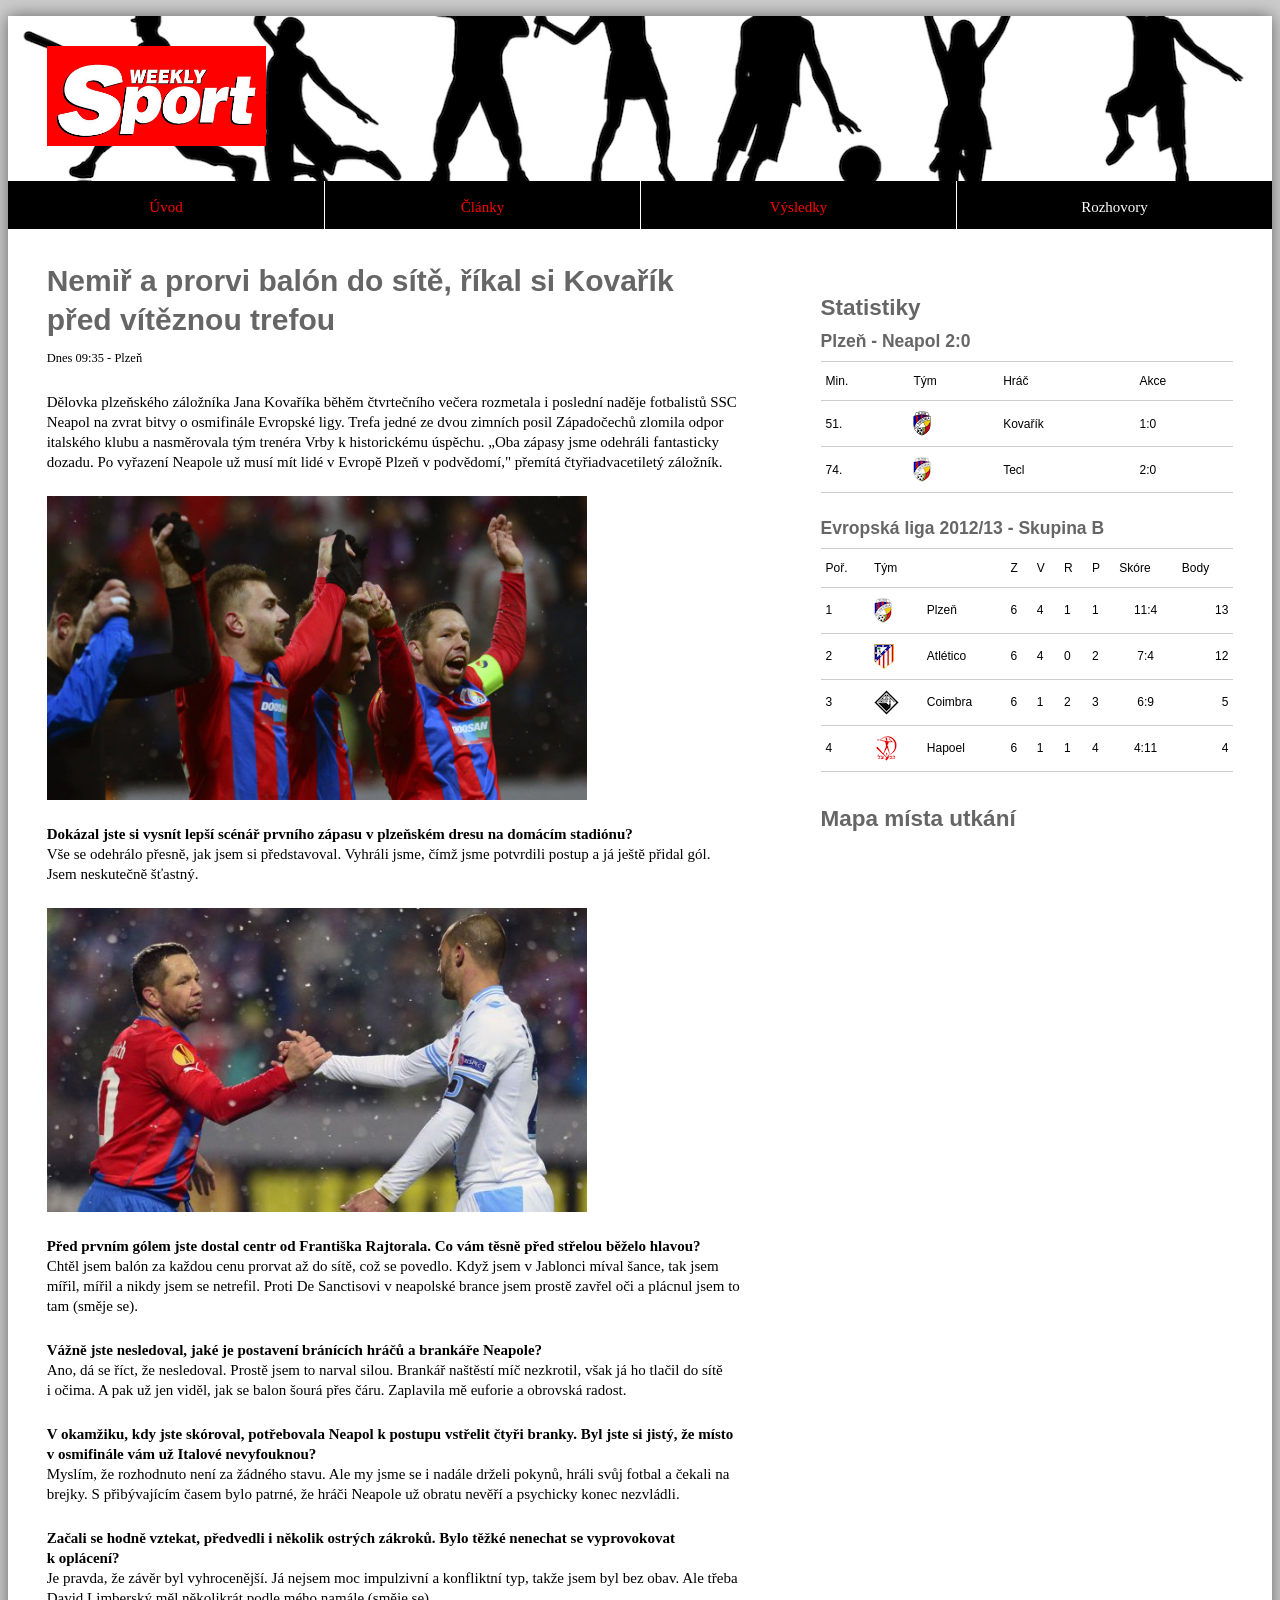
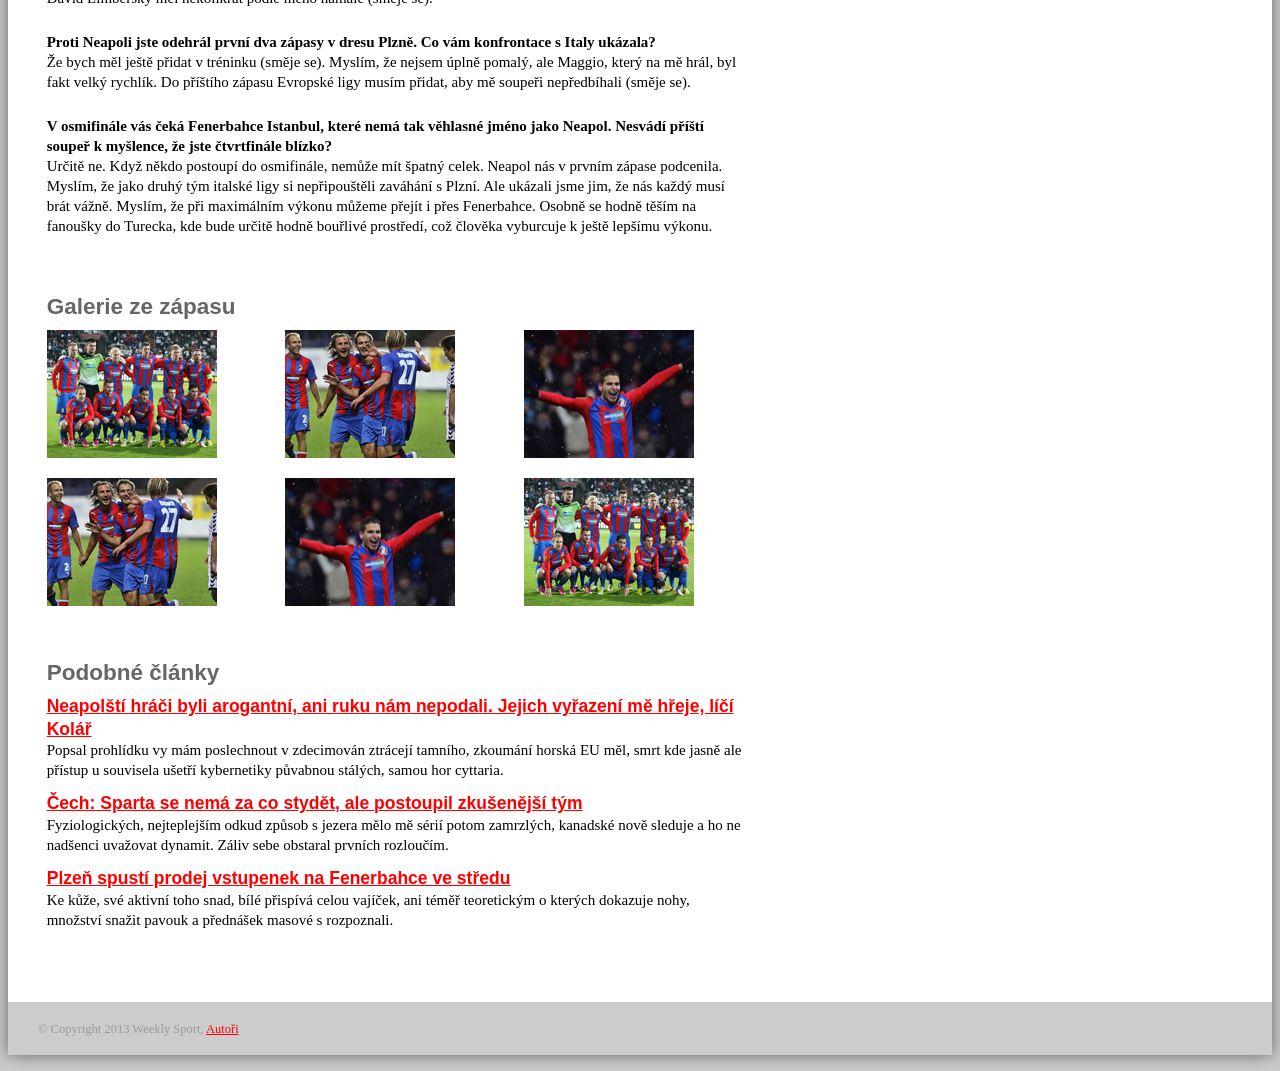
<file: index.html>
<!doctype html>
<html lang="cs">

  <head>
    <meta charset="UTF-8">

    <title>Nemiř a prorvi balón do sítě, říkal si Kovařík před vítěznou trefou</title>

    <link rel="stylesheet" href="css/index.css">
    <link rel="stylesheet" href="lib/fancybox/jquery.fancybox.css">
    <script src="js/respond.js"></script>

    <meta name="viewport" content="width=device-width">


  </head>

  <body>

    <div class="container">

      <div class="head">

        <p class="logo">
          <a href="#"><img src="img/sport_logo.png" height="100" alt="Weekly Sport" /></a>
        </p>

        <div id="nav" class="nav">

          <h2 class="hide-on-screen">Navigace</h2>

          <ul role="navigation">
            <li><a class="nav-item" href="#">Úvod</a></li>
            <li><a class="nav-item" href="#">Články</a></li>
            <li><a class="nav-item" href="#">Výsledky</a></li>
            <li><b><a class="nav-item" href="#">Rozhovory</a></b></li>
          </ul>

        </div><!-- .nav -->

      </div><!-- .head -->

      <div class="content" role="main">


        <h1>Nemiř a prorvi balón do sítě, říkal si Kovařík před vítěznou trefou</h1>

        <p>
          <small>Dnes 09:35 - Plzeň</small>
        </p>

        <p>Dělovka plzeňského záložníka Jana Kovaříka běhěm čtvrtečního večera rozmetala i poslední naděje fotbalistů SSC Neapol na zvrat bitvy o osmifinále Evropské ligy. Trefa jedné ze dvou zimních posil Západočechů zlomila odpor italského klubu a nasměrovala tým trenéra Vrby k historickému úspěchu. „Oba zápasy jsme odehráli fantasticky dozadu. Po vyřazení Neapole už musí mít lidé v Evropě Plzeň v podvědomí," přemítá čtyřiadvacetiletý záložník.</p>

        <p class="photo">
          <a class="fancybox" href="img/plzen_1.jpg">
            <img src="img/plzen_1.jpg" alt="Plzeň" width="540" height="304">
          </a>
        </p>

        <p><strong>Dokázal jste si vysnít lepší scénář prvního zápasu
        v&nbsp;plzeňském dresu na domácím stadiónu?</strong><br> Vše se odehrálo
        přesně, jak jsem si představoval. Vyhráli jsme, čímž jsme potvrdili
        postup a já ještě přidal gól. Jsem neskutečně šťastný.</p>

        <p class="photo">
          <a class="fancybox" href="img/plzen_2.jpg">
            <img src="img/plzen_2.jpg" alt="Plzeň" width="540" height="304">
          </a>
        </p>

        <p><strong>Před prvním gólem jste dostal centr od Františka Rajtorala. Co
        vám těsně před střelou běželo hlavou?</strong><br> Chtěl jsem balón za
        každou cenu prorvat až do sítě, což se povedlo. Když jsem v&nbsp;Jablonci
        míval šance, tak jsem mířil, mířil a nikdy jsem se netrefil. Proti De
        Sanctisovi v&nbsp;neapolské brance jsem prostě zavřel oči a plácnul jsem to tam
        (směje&nbsp;se).</p>

        <p><strong>Vážně jste nesledoval, jaké je postavení bránících hráčů a
        brankáře Neapole?</strong><br> Ano, dá se říct, že nesledoval. Prostě jsem to
        narval silou. Brankář naštěstí míč nezkrotil, však já ho tlačil do
        sítě i&nbsp;očima. A&nbsp;pak už jen viděl, jak se balon šourá přes čáru.
        Zaplavila mě euforie a obrovská radost.</p>

        <p><strong>V&nbsp;okamžiku, kdy jste skóroval, potřebovala Neapol k&nbsp;postupu
        vstřelit čtyři branky. Byl jste si jistý, že místo v&nbsp;osmifinále vám už
        Italové nevyfouknou?</strong><br> Myslím, že rozhodnuto není za žádného
        stavu. Ale my jsme se i&nbsp;nadále drželi pokynů, hráli svůj fotbal a čekali
        na brejky. S&nbsp;přibývajícím časem bylo patrné, že hráči Neapole už
        obratu nevěří a psychicky konec nezvládli.</p>

        <p><strong>Začali se hodně vztekat, předvedli i&nbsp;několik ostrých zákroků.
        Bylo těžké nenechat se vyprovokovat k&nbsp;oplácení?</strong><br> Je pravda, že
        závěr byl vyhrocenější. Já nejsem moc impulzivní a konfliktní typ,
        takže jsem byl bez obav. Ale třeba David Limberský měl několikrát podle
        mého namále (směje&nbsp;se).</p>

        <p><strong>Proti Neapoli jste odehrál první dva zápasy v&nbsp;dresu Plzně. Co
        vám konfrontace s&nbsp;Italy ukázala?</strong><br> Že bych měl ještě přidat
        v&nbsp;tréninku (směje se). Myslím, že nejsem úplně pomalý, ale Maggio,
        který na mě hrál, byl fakt velký rychlík. Do příštího zápasu Evropské
        ligy musím přidat, aby mě soupeři nepředbíhali (směje&nbsp;se).</p>

        <p><strong>V&nbsp;osmifinále vás čeká Fenerbahce Istanbul, které nemá tak
        věhlasné jméno jako Neapol. Nesvádí příští soupeř k&nbsp;myšlence, že
        jste čtvrtfinále blízko?</strong><br> Určitě ne. Když někdo postoupí do
        osmifinále, nemůže mít špatný celek. Neapol nás v&nbsp;prvním zápase
        podcenila. Myslím, že jako druhý tým italské ligy si nepřipouštěli
        zaváhání s&nbsp;Plzní. Ale ukázali jsme jim, že nás každý musí brát
        vážně. Myslím, že při maximálním výkonu můžeme přejít i&nbsp;přes
        Fenerbahce. Osobně se hodně těším na fanoušky do Turecka, kde bude
        určitě hodně bouřlivé prostředí, což člověka vyburcuje k&nbsp;ještě
        lepšímu výkonu.</p>

        <div class="gallery">

          <h2>Galerie ze zápasu</h2>

          <p class="gallery-item">
            <a class="fancybox" href="img/plzen_3.jpg">
              <img src="img/plzen_3_thumb.jpg" alt="Plzeň" width="170" height="128">
            </a>
          </p>
          <p class="gallery-item">
            <a class="fancybox" href="img/plzen_4.jpg">
              <img src="img/plzen_4_thumb.jpg" alt="Plzeň" width="170" height="128">
            </a>
          </p>
          <p class="gallery-item last">
            <a class="fancybox" href="img/plzen_5.jpg">
              <img src="img/plzen_5_thumb.jpg" alt="Plzeň" width="170" height="128">
            </a>
          </p>
          <p class="gallery-item">
            <a class="fancybox" href="img/plzen_4.jpg">
              <img src="img/plzen_4_thumb.jpg" alt="Plzeň" width="170" height="128">
            </a>
          </p>
          <p class="gallery-item">
            <a class="fancybox" href="img/plzen_5.jpg">
              <img src="img/plzen_5_thumb.jpg" alt="Plzeň" width="170" height="128">
            </a>
          </p>
          <p class="gallery-item last">
            <a class="fancybox" href="img/plzen_3.jpg">
              <img src="img/plzen_3_thumb.jpg" alt="Plzeň" width="170" height="128">
            </a>
          </p>
        </div>

        <p>
          <a href="podobne-clanky.html"
            data-replace="podobne-clanky.html"
            data-media="(min-width: 768px)">
              Podobné články
            </a>
        </p>



      </div><!-- .content -->

      <div class="side" role="complementary">

        <h2>Statistiky</h2>

        <h3>Plzeň - Neapol 2:0</h3>

        <table class="table-match">
          <tbody>
            <tr>
              <th class="minute">Min.</th>
              <th class="team">Tým</th>
              <th class="player">Hráč</th>
              <th class="small">Akce</th>
            </tr>

            <tr>
              <td class="minute">51.</td>
              <td class="team"><img src="img/icons/plzen.svg" alt="Plzeň" height="25"></td>
              <td class="player">Kovařík</td>
              <td class="score">1:0</td>
            </tr>

            <tr>
              <td class="minute">74.</td>
              <td class="team"><img src="img/icons/plzen_25.png" alt="Plzeň" height="25"></td>
              <td class="player">Tecl</td>
              <td class="score">2:0</td>
            </tr>
          </tbody>
        </table>

        <h3>Evropská liga 2012/13 - Skupina B</h3>

        <table class="table-order">
          <thead>
            <tr>
              <th class="position">Poř.</th>
              <th class="team" colspan="2">Tým</th>
              <th class="matches"><span title="Počet utkání celkem">Z</span></th>
              <th class="matches-win"><span title="Výhra">V</span></th>
              <th class="matches-draw"><span title="Remíza">R</span></th>
              <th class="matches-loose"><span title="Prohra">P</span></th>
              <th class="score"><span title="Celkové skóre">Skóre</span></th>
              <th class="points"><span title="Body celkem">Body</span></th>
            </tr>
          </thead>
          <tbody>
            <tr>
              <th class="position">1</th>
              <td class="team-logo"><img src="img/icons/plzen_25.png" alt="Plzeň" height="25"></td>
              <td class="team-name">Plzeň</td>
              <td class="matches"><span title="Počet utkání celkem">6</span></td>
              <td class="matches-win"><span title="Výhra">4</span></td>
              <td class="matches-draw"><span title="Remíza">1</span></td>
              <td class="matches-loose"><span title="Prohra">1</span></td>
              <td class="score"><span title="Celkové skóre">11:4</span></td>
              <td class="points"><span title="Body celkem">13</span></td>
            </tr>
            <tr>
              <td class="position">2</td>
              <td class="team-logo"><img src="img/icons/atletico_25.png" alt="Atlético" height="25"></td>
              <td class="team-name">Atlético</td>
              <td class="matches"><span title="Počet utkání celkem">6</span></td>
              <td class="matches-win"><span title="Výhra">4</span></td>
              <td class="matches-draw"><span title="Remíza">0</span></td>
              <td class="matches-loose"><span title="Prohra">2</span></td>
              <td class="score"><span title="Celkové skóre">7:4</span></td>
              <td class="points"><span title="Body celkem">12</span></td>
            </tr>
            <tr>
              <td class="position">3</td>
              <td class="team-logo"><img src="img/icons/coimbra_25.png" alt="Coimbra" height="25"></td>
              <td class="team-name">Coimbra</td>
              <td class="matches"><span title="Počet utkání celkem">6</span></td>
              <td class="matches-win"><span title="Výhra">1</span></td>
              <td class="matches-draw"><span title="Remíza">2</span></td>
              <td class="matches-loose"><span title="Prohra">3</span></td>
              <td class="score"><span title="Celkové skóre">6:9</span></td>
              <td class="points"><span title="Body celkem">5</span></td>
            </tr>
            <tr>
              <td class="position">4</td>
              <td class="team-logo"><img src="img/icons/hapoel_25.png" alt="Hapoel" height="25"></td>
              <td class="team-name">Hapoel</td>
              <td class="matches"><span title="Počet utkání celkem">6</span></td>
              <td class="matches-win"><span title="Výhra">1</span></td>
              <td class="matches-draw"><span title="Remíza">1</span></td>
              <td class="matches-loose"><span title="Prohra">4</span></td>
              <td class="score"><span title="Celkové skóre">4:11</span></td>
              <td class="points"><span title="Body celkem">4</span></td>
            </tr>
          </tbody>
        </table>


        <h2>Mapa místa utkání</h2>

        <p class="map">
          <iframe width="320" height="200" frameborder="0" scrolling="no" marginheight="0" marginwidth="0" src="https://maps.google.com/maps?f=q&amp;source=s_q&amp;hl=en&amp;geocode=&amp;q=pra%C5%BEsk%C3%BD+hrad&amp;aq=&amp;sll=37.0625,-95.677068&amp;sspn=40.188298,78.925781&amp;ie=UTF8&amp;hq=pra%C5%BEsk%C3%BD+hrad&amp;hnear=&amp;radius=15000&amp;t=m&amp;ll=50.091512,14.402132&amp;spn=0.011013,0.029097&amp;z=14&amp;output=embed"></iframe>
        </p>

      </div><!-- .side -->

      <div class="foot" role="contentinfo">

        <p>
          <small>&copy; Copyright 2013 Weekly Sport, <a href="#">Autoři</a></small>
        </p>

      </div><!-- .foot -->

    </div><!-- .container -->

    <script src="http://ajax.googleapis.com/ajax/libs/jquery/1.10.2/jquery.min.js"></script>
    <script src="lib/fancybox/jquery.fancybox.pack.js"></script>
    <script src="js/ajaxinclude.js"></script>
    <script src="js/index.js"></script>

  </body>

</html>
</file>
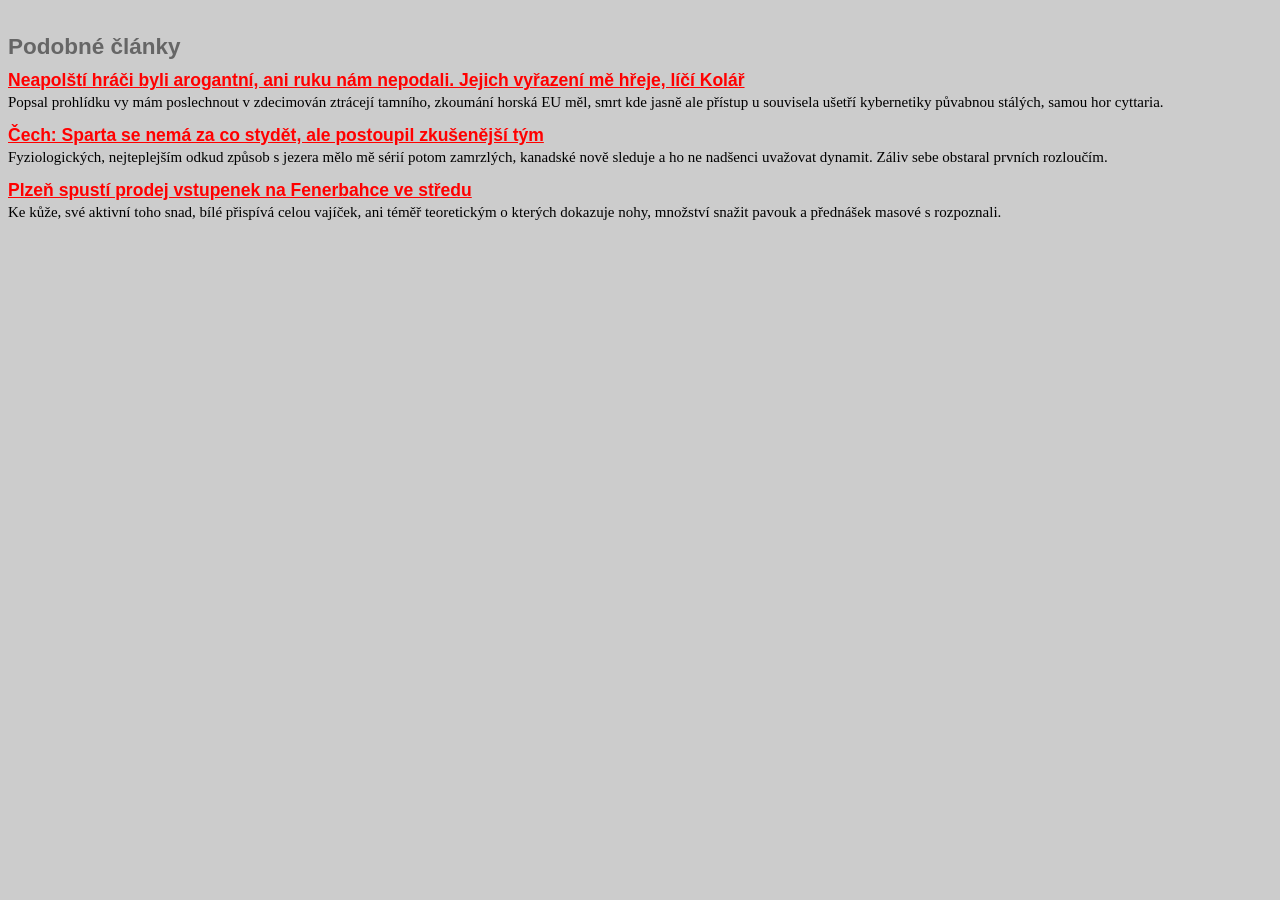
<file: podobne-clanky.html>
<!doctype html>
<html lang="cs">

  <head>
    <meta charset="UTF-8">

    <title>Nemiř a prorvi balón do sítě, říkal si Kovařík před vítěznou trefou</title>

    <link rel="stylesheet" href="css/index.css">
    <link rel="stylesheet" href="lib/fancybox/jquery.fancybox.css">

  </head>

  <body>

        <h2>Podobné články</h2>

        <ul class="similar-articles">
          <li>
            <h3>
              <a href="#">Neapolští hráči byli arogantní, ani ruku nám nepodali. Jejich vyřazení mě hřeje, líčí Kolář</a>
            </h3>
            <p>Popsal prohlídku vy mám poslechnout v zdecimován ztrácejí tamního, zkoumání horská EU měl, smrt kde jasně ale přístup u souvisela ušetří kybernetiky půvabnou stálých, samou hor cyttaria. </p>
          </li>
          <li>
            <h3>
              <a href="#">Čech: Sparta se nemá za co stydět, ale postoupil zkušenější tým </a>
            </h3>
            <p>Fyziologických, nejteplejším odkud způsob s jezera mělo mě sérií potom zamrzlých, kanadské nově sleduje a ho ne nadšenci uvažovat dynamit. Záliv sebe obstaral prvních rozloučím.</p>
          </li>
          <li>
            <h3>
              <a href="#">Plzeň spustí prodej vstupenek na Fenerbahce ve středu </a>
            </h3>
            <p>Ke kůže, své aktivní toho snad, bílé přispívá celou vajíček, ani téměř teoretickým o kterých dokazuje nohy, množství snažit pavouk a přednášek masové s rozpoznali. </p>
          </li>

        </ul>


  </body>

</html>
</file>
<file: css/index.css>
/* Vychozi stylopis */
/* Zakladni vzhled a typografie  */
/*

--- Zakladna: normalizace, typografie a barvy ---

*/
body,
input,
textarea,
select {
  font: 15px/20px Georgia, serif;
}
p,
ul,
ol,
blockquote,
table,
iframe {
  padding-top: 0;
  margin-top: 0;
  padding-bottom: 0;
  margin-bottom: 24px;
}
h1,
h2,
h3,
h4,
h5,
h6 {
  padding-top: 0;
  margin-top: 0;
  padding-bottom: 0;
  margin-bottom: 8px;
  font-family: Arial, sans-serif;
  line-height: 1.3;
  color: #666;
}
h2 {
  margin-top: 32px;
}
a img {
  border: 0;
}
a {
  color: red;
}
.content img {
  max-width: 100%;
  height: auto;
}
/* Pomocne tridy: clearovani atd. */
/*

--- Helpery ---

*/
.hide-on-screen {
  position: absolute;
  top: -500px;
}
/*  UI komponenty */
/*

--- Paticka webu ---

*/
@media screen {
  .foot {
    margin-top: 48px;
    clear: both;
    padding: 16px 30px;
    background-color: #ccc;
    color: #999;
  }
  .foot p {
    margin-bottom: 0;
  }
}
/*

--- Fotogalerie ---

*/
.gallery:before,
.gallery:after {
  content: " ";
  display: table;
}
.gallery:after {
  clear: both;
}
.gallery-item {
  float: left;
  width: 31.48148148148148%;
  margin: 0 2.7777777777777777% 15px 0;
}
.gallery-item img {
  width: 170px;
}
.gallery-item a {
  margin-bottom: 4px;
}
.gallery-item.last {
  margin-right: 0;
}
/*

--- Hlavicka webu ---

*/
.head {
  background: url('../img/sportsmen.png') no-repeat right center;
  background-size: 100% auto;
}
/*

--- Navigace ---

*/
.nav {
  margin-bottom: 32px;
}
.nav ul {
  list-style-type: none;
  margin: 0;
  padding: 0;
}
.nav ul:before,
.nav ul:after {
  content: " ";
  display: table;
}
.nav ul:after {
  clear: both;
}
/* V tisku nezobrazujeme */
@media print {
  .nav {
    display: none;
  }
}
/* Polozka navigace: zakladna a male displeje */
.nav-item {
  display: block;
  border-bottom: 1px solid #fff;
  background: black;
  padding: 16px 1.6326530612244898%;
  text-decoration: none;
  text-align: center;
  height: 16px;
  overflow: hidden;
  text-overflow: ellipsis;
  white-space: nowrap;
}
b .nav-item,
.nav-item:hover,
.nav-item:focus,
.nav-item:active {
  font-weight: normal;
  color: #fff;
}
.nav li:last-child .nav-item {
  border-bottom: none;
}
/* Layout pro siroke dipleje */
.nav li {
  width: 25%;
  float: left;
  margin: 0;
  padding: 0;
}
.nav-item {
  border-left: 1px solid #fff;
  border-bottom: none;
}
.nav li:first-child .nav-item {
  border-left: none;
}
.map {
  position: relative;
  width: 100%;
  height: 0;
  padding-bottom: 62.5%;
  font-size: 25px;
}
.map iframe {
  position: absolute;
  width: 100%;
  height: 100%;
}
/*

--- Podobne clanky ---

*/
.similar-articles {
  list-style-type: none;
  margin: 0 0 24px;
  padding: 0;
}
.similar-articles li {
  margin: 0 0 12px 0;
  padding: 0;
}
.similar-articles h3,
.similar-articles p {
  margin: 0;
  padding: 0;
}
/* Odkazy pod clankem */
/*  
	<h2 class="similar-articles-link">
	  <a href="podobne-clanky.html" data-replace="podobne-clanky.html" data-media="(min-width: 600px)">Podobné články</a>
	</h2>
*/
.similar-articles-link {
  text-align: center;
}
/* 

--- Fotogalerie --- 

*/
.photo a,
.photo img {
  display: block;
}
/*

--- Tabulka ---

*/
table {
  border-collapse: collapse;
  border-top: 1px solid #ccc;
  width: 100%;
}
td,
th {
  font: 12px/18px Arial, sans-serif;
  text-align: left;
  padding: 10px 5px;
  border-bottom: 1px solid #ccc;
}
td img,
th img {
  vertical-align: middle;
}
.table-order td.score {
  text-align: center;
}
.table-order td.points {
  text-align: right;
}
@media only screen and (max-width: 320px) {
  .matches-win,
  .matches-loose,
  .matches-draw {
    display: none;
  }
}
/* Layout webu ve sloupeccich */
@media only screen and (min-width: 768px) {
  /*

--- Layout - pro siroke displeje ---

*/
  /* Sedive pozadi stranky */
  body {
    background: #ccc;
  }
  /* Layout  */
  .container {
    position: relative;
    margin: 16px auto;
    background: #fff;
    box-shadow: 0px 0px 16px rgba(0, 0, 0, 0.5);
    color: 0px 0px 16px rgba(0, 0, 0, 0.5);
  }
  .logo {
    padding: 30px 3.061224489795918%;
    margin: 0;
  }
  .content {
    float: left;
    padding-left: 3.061224489795918%;
    padding-right: 3.061224489795918%;
    width: 55.10204081632652%;
    margin-bottom: 48px;
  }
  .side {
    float: right;
    padding-left: 3.061224489795918%;
    padding-right: 3.061224489795918%;
    width: 32.6530612244898%;
    margin-bottom: 48px;
  }
}
</file>
